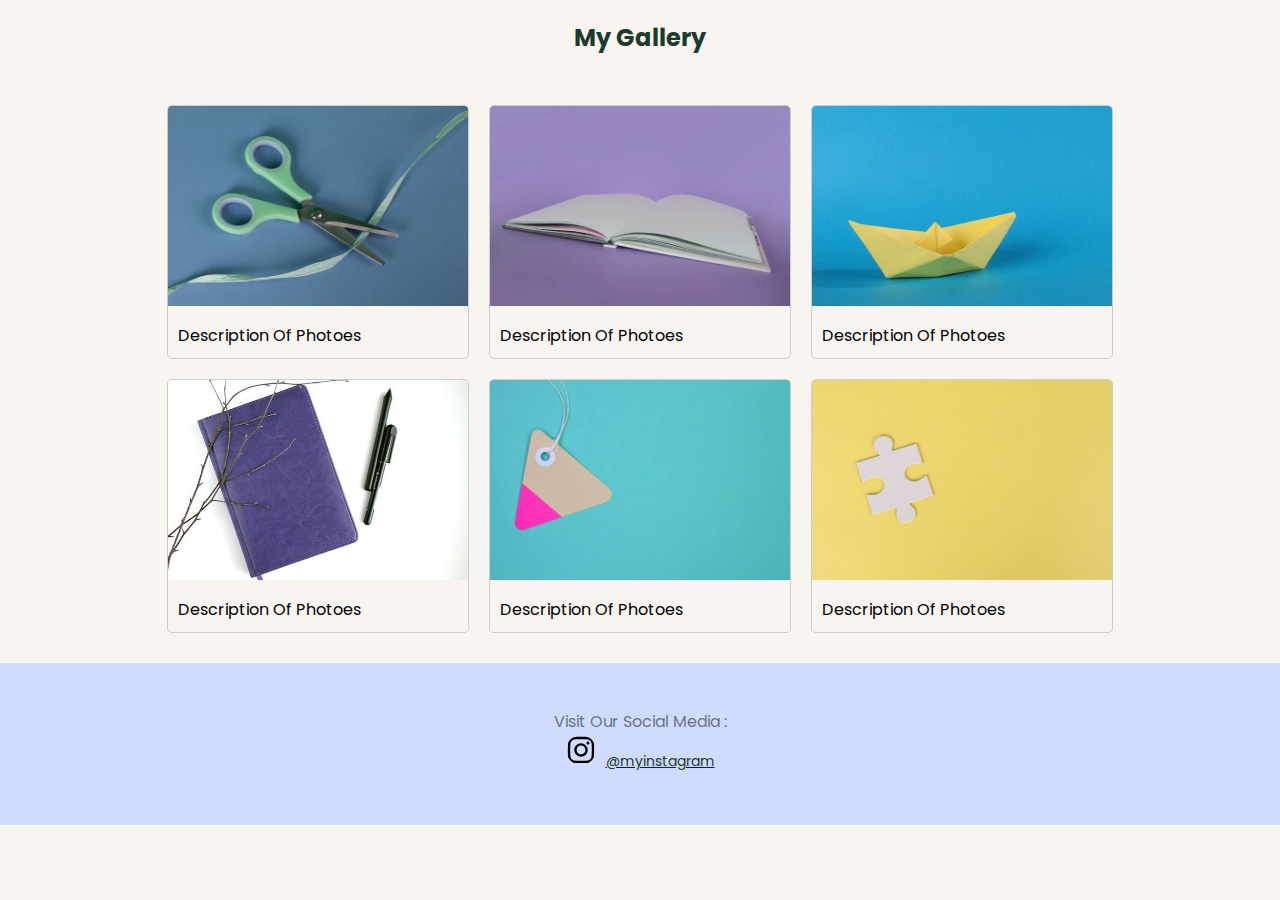
<file: index.html>
<!DOCTYPE html>
<html lang="en">

<head>
  <meta charset="UTF-8">
  <meta name="viewport" content="width=device-width, initial-scale=1.0">
  <title>Gallery </title>
  <link rel="icon" type="image/x-icon" href="logo.jpg">
  <link rel="stylesheet" href="style.css">

  

</head>

<body>
  
  <!------------------PHOTO-SECTION---------------------------------->
  <h2 class="fix">My  Gallery</h2>
  
<div class="gallery-container fix">
   <!----img_Section-0----->
    <div class="photo-card" onclick="showRelatedPhotos('photo1')">
      <a href="Gallery1.html"><img src="img (6).jpg" alt="Photo 1" class="photo"></a>
      <div class="description">Description Of Photoes</div>
    </div>
  
    <!-- <div id="related-photos-photo1" class="related-photos">
      <img src="img/lib_day_2022.jpg" alt="Related Photo 1" class="related-photo">
      <img src="img/logo2.jpg" alt="Related Photo 2" class="related-photo">
    
    </div> -->
  <!----img_Section-1----->
    <div class="photo-card" onclick="showRelatedPhotos('photo1')">
      <a href="Gallery1.html"><img src="img (1).jpg" alt="Photo 1" class="photo"></a>
      <div class="description">Description Of Photoes</div>
    </div>
  
     
      <!----img_Section-2----->
    <div class="photo-card" onclick="showRelatedPhotos('photo1')">
      <a href="Gallery1.html"><img src="img (2).jpg" alt="Photo 1" class="photo"></a>
      <div class="description">Description Of Photoes</div>
    </div>
  
    
          <!----img_Section-3----->

    <div class="photo-card" onclick="showRelatedPhotos('photo1')">
      <a href="Gallery1.html"> <img src="img (3).jpg" alt="Photo 1" class="photo"></a>
      <div class="description">Description Of Photoes</div>
    </div>
  
    
          <!----img_Section-4----->

    <div class="photo-card" onclick="showRelatedPhotos('photo1')">
      <a href="Gallery1.html"> <img src="img (4).jpg" alt="Photo 1" class="photo"></a>
      <div class="description">Description Of Photoes</div>
    </div>
  
    
          <!----img_Section-5----->

    <div class="photo-card" onclick="showRelatedPhotos('photo1')">
      <a href="Gallery1.html"><img src="img (5).jpg" alt="Photo 1" class="photo"></a>
      <div class="description">Description Of Photoes</div>
    </div>
          
  </div>
    



  <!-- ----------------------------------------------Footer------------------------------------ -->
  <footer class="footer">
    <div class="box">
      <div class="footer-section">
        
    <!-- Watermark container -->
    <div id="watermark-container">
      <p id="watermark-text">Visit Our Social Media :</p>
      
      <div class="instagram-icon fix">
        <img src="instagram_icon.svg" alt="Instagram Icon">
        <a href="#">
          <p class="username">@myinstagram</p>
        </a>
      </div>
    </div>
  </footer>
    <!--JavaScript---------->
    <script src="script.js"></script>
  
  </body>
  </html>
</file>
<file: style.css>
@import url('https://fonts.googleapis.com/css2?family=Poppins:ital,wght@0,100;0,200;0,300;0,400;0,500;0,600;0,700;0,800;0,900;1,100;1,200;1,300;1,400;1,500;1,600;1,700;1,800;1,900&display=swap');
body {
    margin: 0;
    padding: 0;
    font-family: 'Poppins', 'sans-serif'; 
    background-color: #f8f4f0;
    box-sizing: border-box;
  }
  
  :root{
    --secondary--text--color: #1e3a2b;
    --padding-inline-section: 20px ;

  }

  h1{
    color: var(--primary-text-color);
  }

  p{
    color: #1e3a2b;
  }
  h2{
    text-align: center;
    color: #1e3a2b;
    font-weight: bolder;
  }
  h3{
    color: darkblue;
  }
  .container {
    display: flex;
    justify-content: space-between;
    align-items: center;
    padding: 10px 20px;
    color: red;
    /* --- */
    max-width: 1180px;
    margin-inline: auto;
    padding-inline: var(--padding-inline-section);

  }
  .fix{
    max-width: 1180px;
    margin-inline: auto;
    padding-inline: var(--padding-inline-section);
    overflow: hidden;

  }
  
  .container img{
    height: 20px;
    width: 20px;
  }

  
  /*------------------------------ Footer --------------------------------------------------- */
 /*----------------------------------------------------------------------------------------- */

 .footer {
  background-color: #cfdcff;
  padding: 30px 0;
  text-align: center;
}

.box {
  display: flex;
  justify-content: space-around;
  flex-wrap: wrap;
  
}

.footer-section {
  flex-basis: 30%;
  margin-bottom: 20px;
}

.footer-section h3 {
  font-size: 20px;
  margin-bottom: 10px;
  color: darkblue;
}

.footer-section img {
  max-width: 100%;
  height: auto;
  margin-bottom: 10px;
  border-radius: 20px;
}

.footer-section p {
  font-size: 14px;
  margin-bottom: 0;
}

ul {
  list-style: none;
  padding: 0;
}

ul li {
  margin-bottom: 10px;
}

ul li a {
  color: #333;
  text-decoration: none;
}

ul li a:hover {
  color: #007bff;
}
.cover:hover{
  color: #007bff;
}
/*********************Social-Media**************************************/

/* Styles for the watermark container */
#watermark-container {
  /* position: fixed; */
  bottom: 20px;
  right: 20px;
  pointer-events: none; /* Ensures the watermark doesn't interfere with user interaction */
}


#watermark-text {
  font-size: 16px;
  color: rgba(0, 0, 0, 0.5); /* Semi-transparent black color */
  /* float: right; */
  margin-bottom: 1px;
  
}

 /* Styles for the Instagram icon container */
.instagram-icon {
  display: flex;
  align-items: center;
  justify-content: center;

  

}

/* Styles for the Instagram icon */
.instagram-icon img {
  width: 30px; 
  height: 30px; 
  margin-right: 10px; 
}





/*------------------------------------Gallery---------------------------------------------*/
/* Main Gallery Page */
.gallery-container {
  display: flex;
  flex-wrap: wrap;
  justify-content: center;
  padding: 20px;
}

.photo-card {
  margin: 10px;
  width: 300px;
  border: 1px solid #ccc;
  border-radius: 5px;
  overflow: hidden;
  cursor: pointer;
  transition: transform 0.3s ease;
}

.photo-card:hover {
  transform: scale(1.05);
}

.photo {
  width: 100%;
  height: 200px;
  object-fit: cover;
  
}

.description {
  padding: 10px;
  
}

.related-photos {
  display: none;
  flex-wrap: wrap;
  justify-content: center;
}

.related-photo {
  margin: 5px;
  width: 100px;
  height: 100px;
  object-fit: cover;
  cursor: pointer;
  transition: transform 0.3s ease;
}

.related-photo:hover {
  transform: scale(1.1);
}
/* Gallery Section */

.gallery {
  display: flex;
  flex-wrap: wrap;
  justify-content: center;
}

.gallery-item {
  margin: 10px;
}
.gallery-item img{
  border-radius: 5px;
}

.gallery-image {
  width: 20vmax;
  height: auto;
  
  transition: transform 0.3s;
}

.gallery-image:hover {
  transform: scale(1.1);
}

.modal {
  display: none;
  position: fixed;
  z-index: 1;
  padding-top: 50px;
  left: 0;
  top: 0;
  width: 100%;
  height: 100%;
  background-color: rgba(0, 0, 0, 0.9);
}

.modal-content {
  margin: auto;
  display: block;
  max-width: 80%;
  max-height: 80%;
}

.close {
  color: white;
  position: absolute;
  top: 15px;
  right: 35px;
  font-size: 40px;
  font-weight: bold;
}

.close:hover,
.close:focus {
  color: #999;
  text-decoration: none;
  cursor: pointer;
}
</file>
